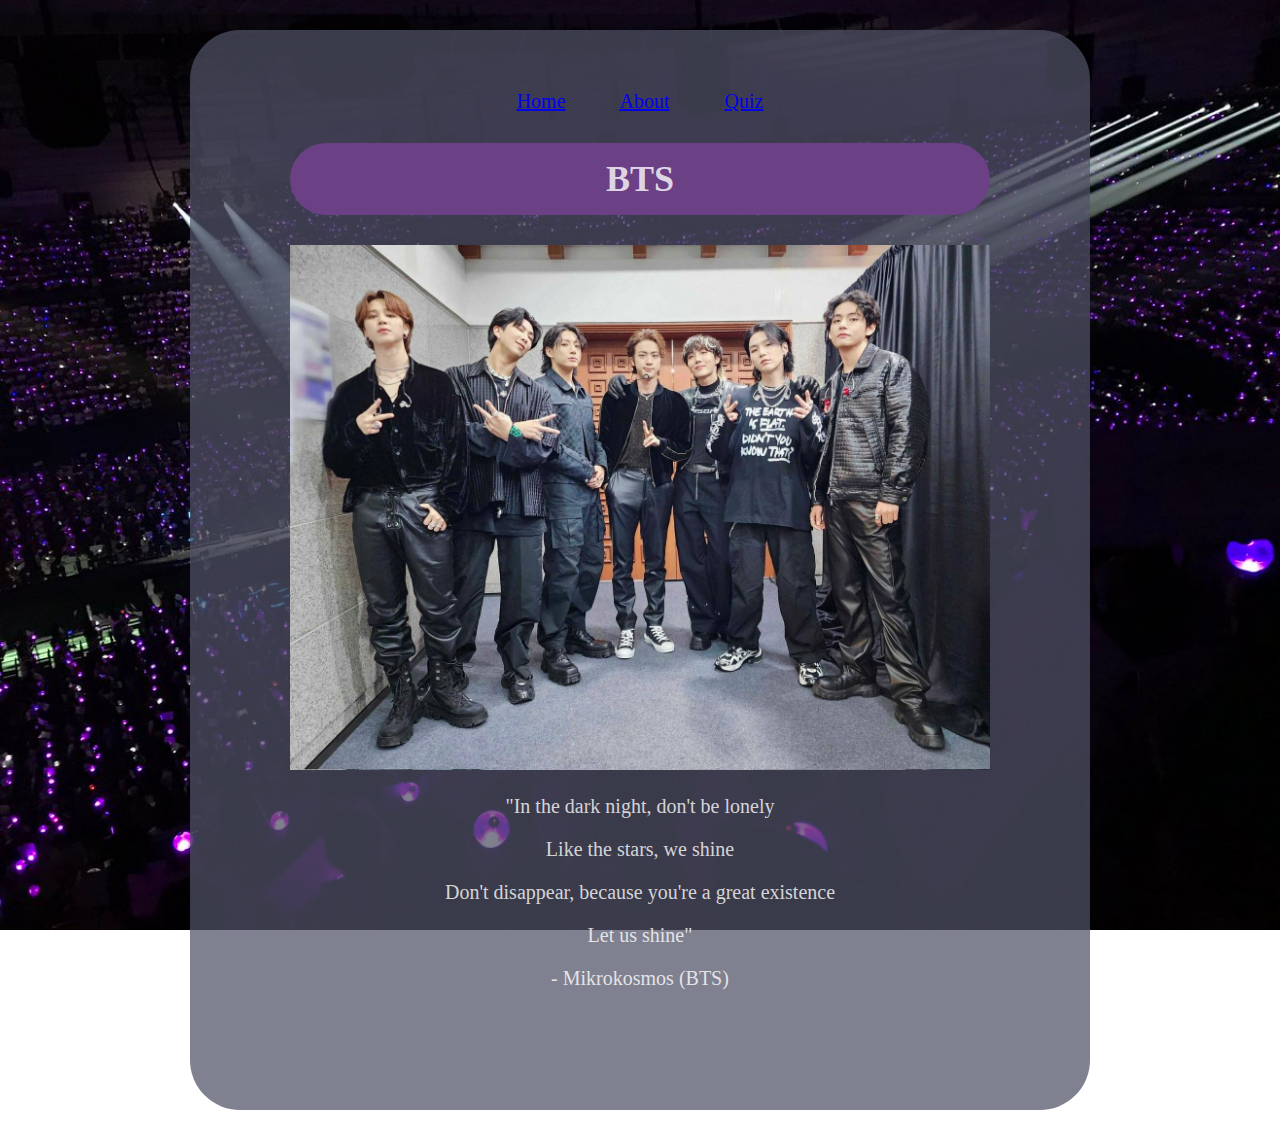
<file: index.html>
<!DOCTYPE html>
<html>
  <head>
    <title>BTS - Home</title>
    <link rel="stylesheet" href="style.css" />
  </head>

  <body class="btss">
    <!-- NAVIGATION BAR -->
    <p class="nav">
      <a href="index.html" class="home">Home</a>
      <a href="about.html" class="abo">About</a>
      <a href="quiz.html" class="quiz">Quiz</a>
    </p>

    <!-- PAGE TITLE & CONTENT -->
    <h1 class="bts">BTS</h1>
    <img src="img/busanconcert.jpeg" alt="BTS Grammys" width="700" />
    <p>"In the dark night, don't be lonely</p>
    <p>Like the stars, we shine</p>
    <p>Don't disappear, because you're a great existence</p>
    <p>Let us shine"</p>
    <p>- Mikrokosmos (BTS)</p>
  </body>
</html>
</file>
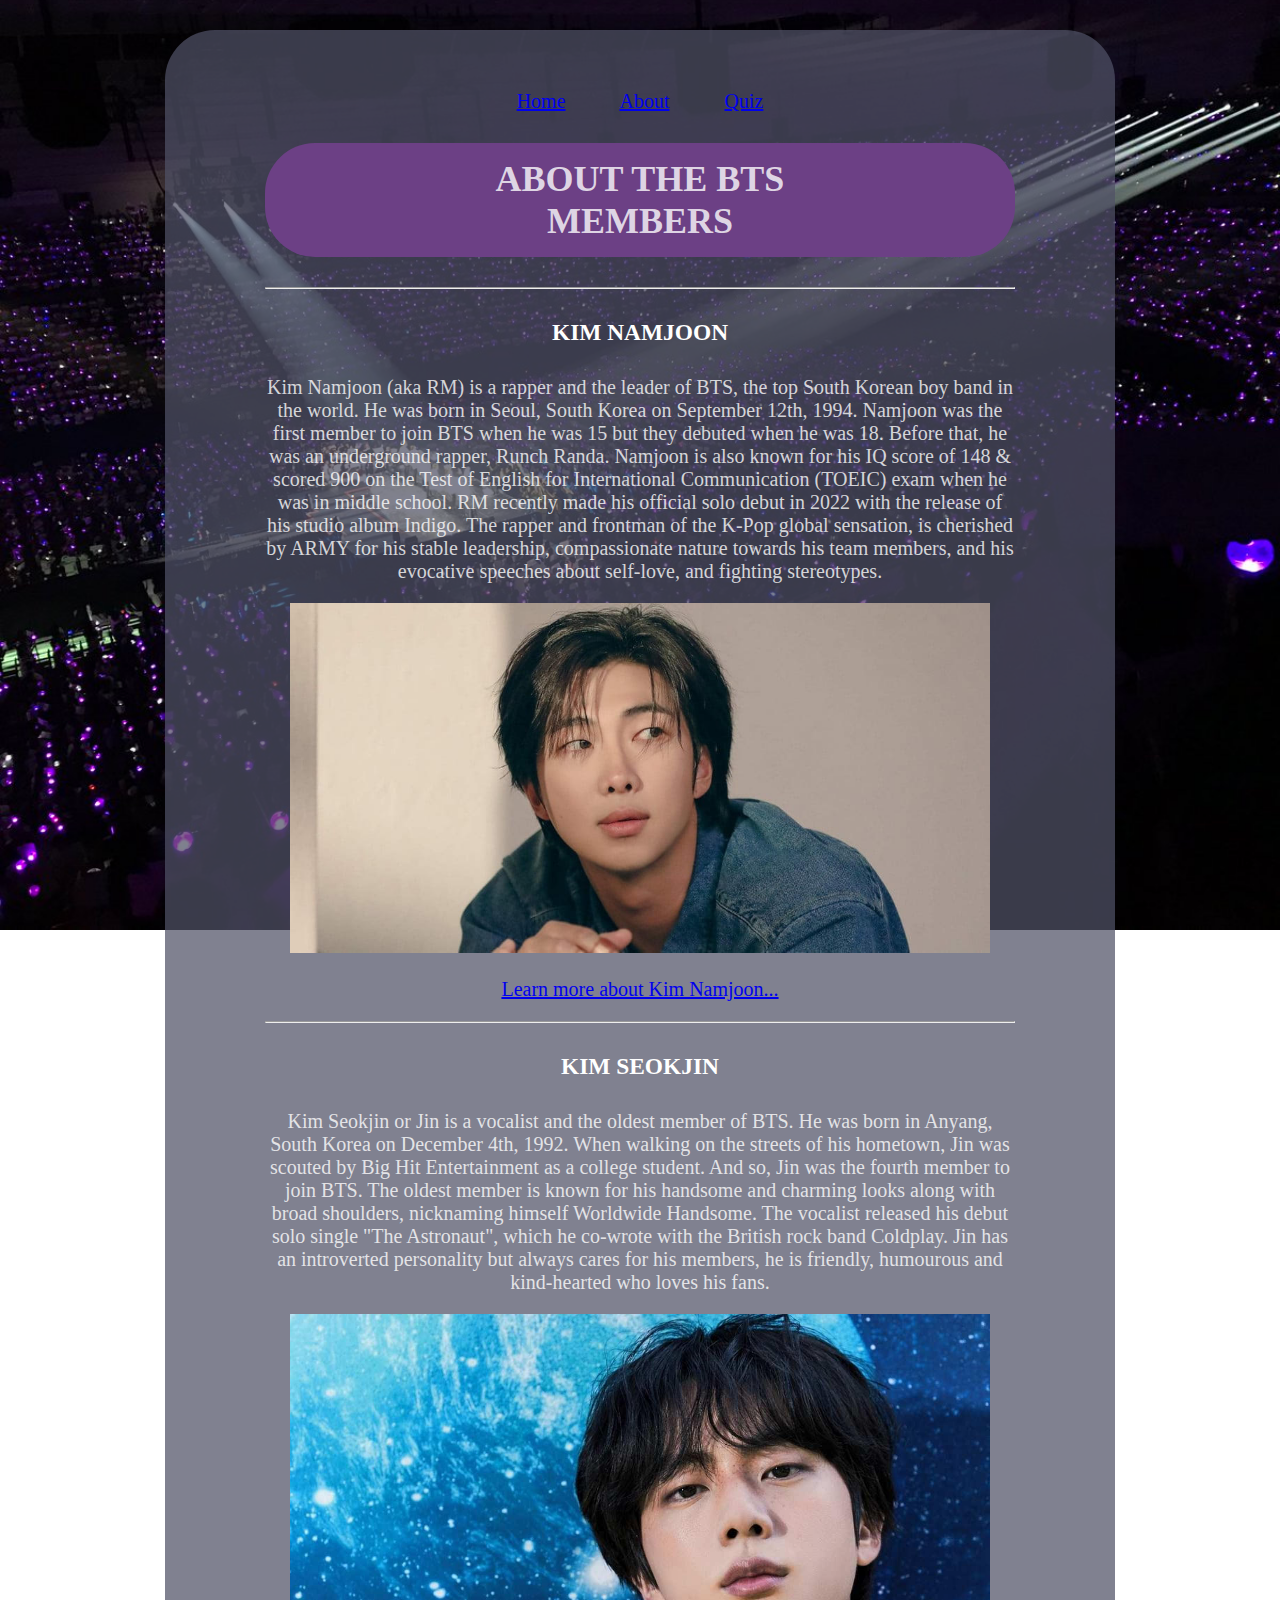
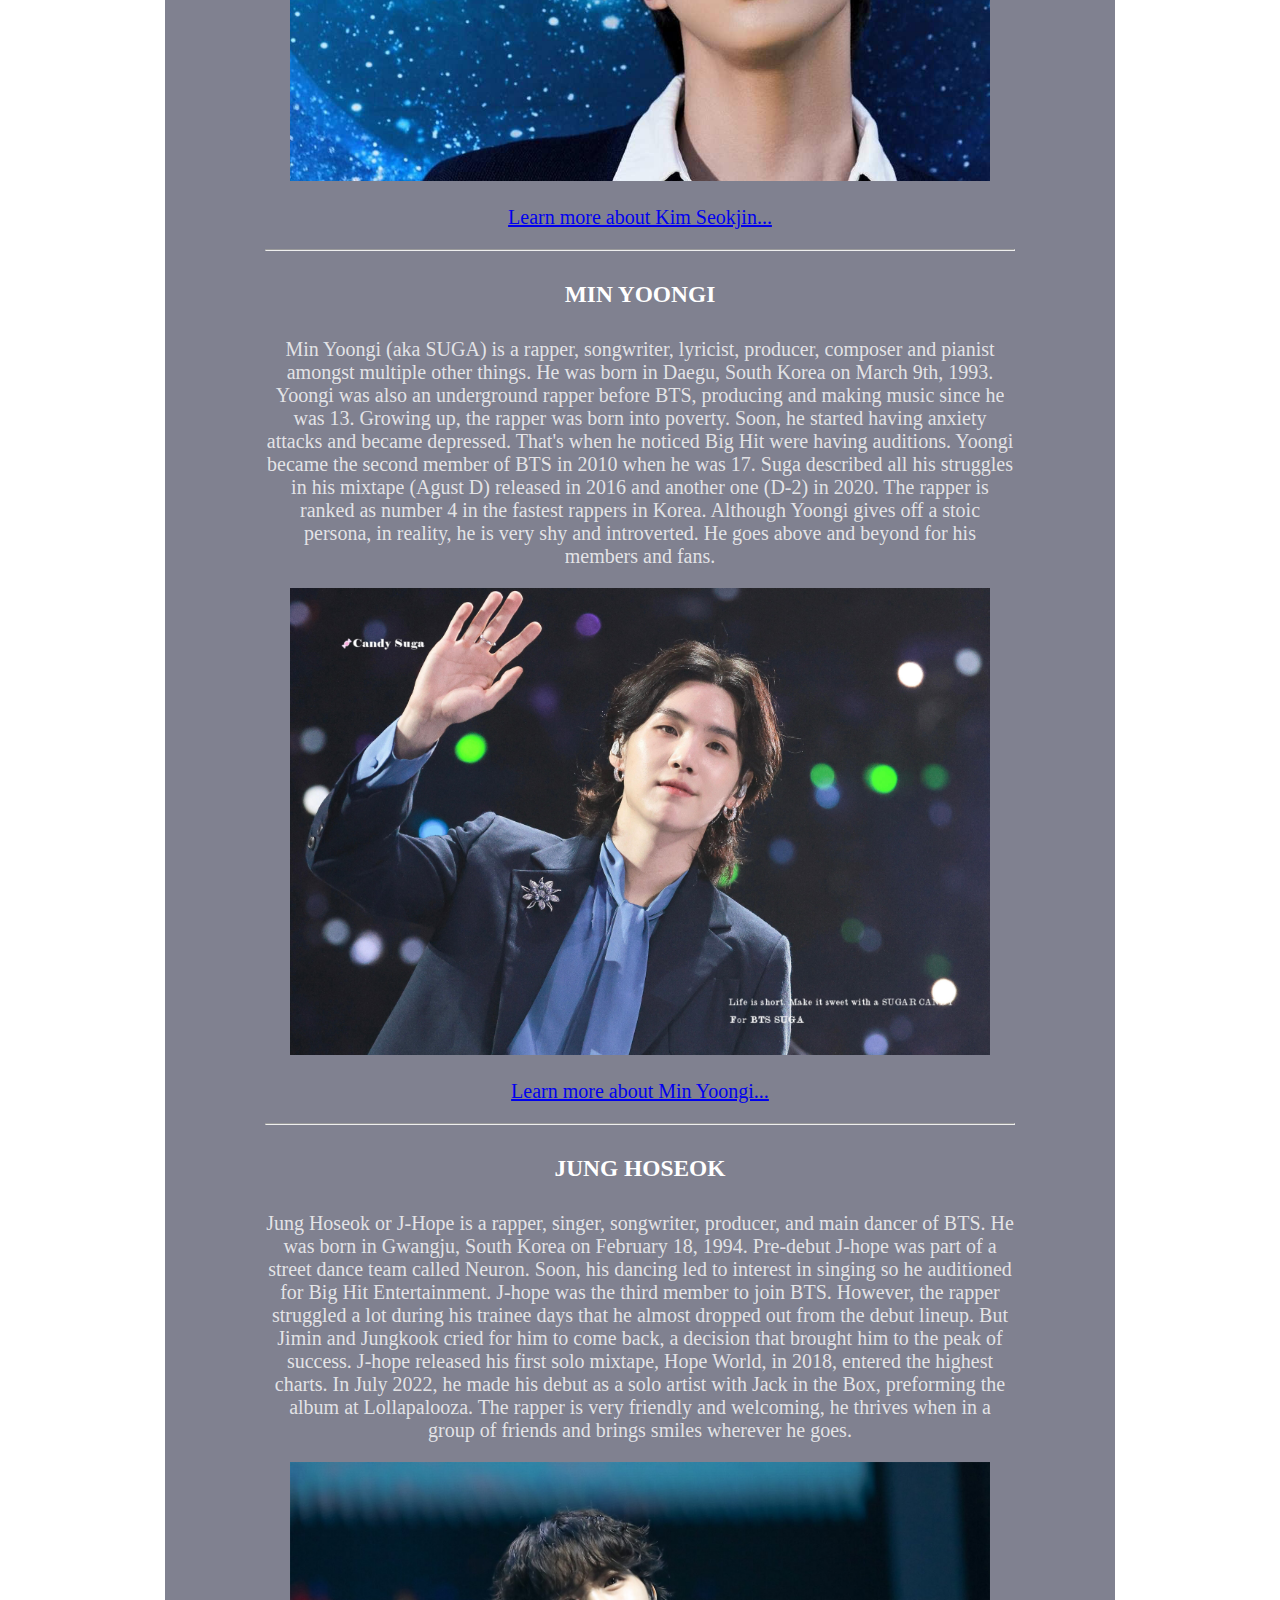
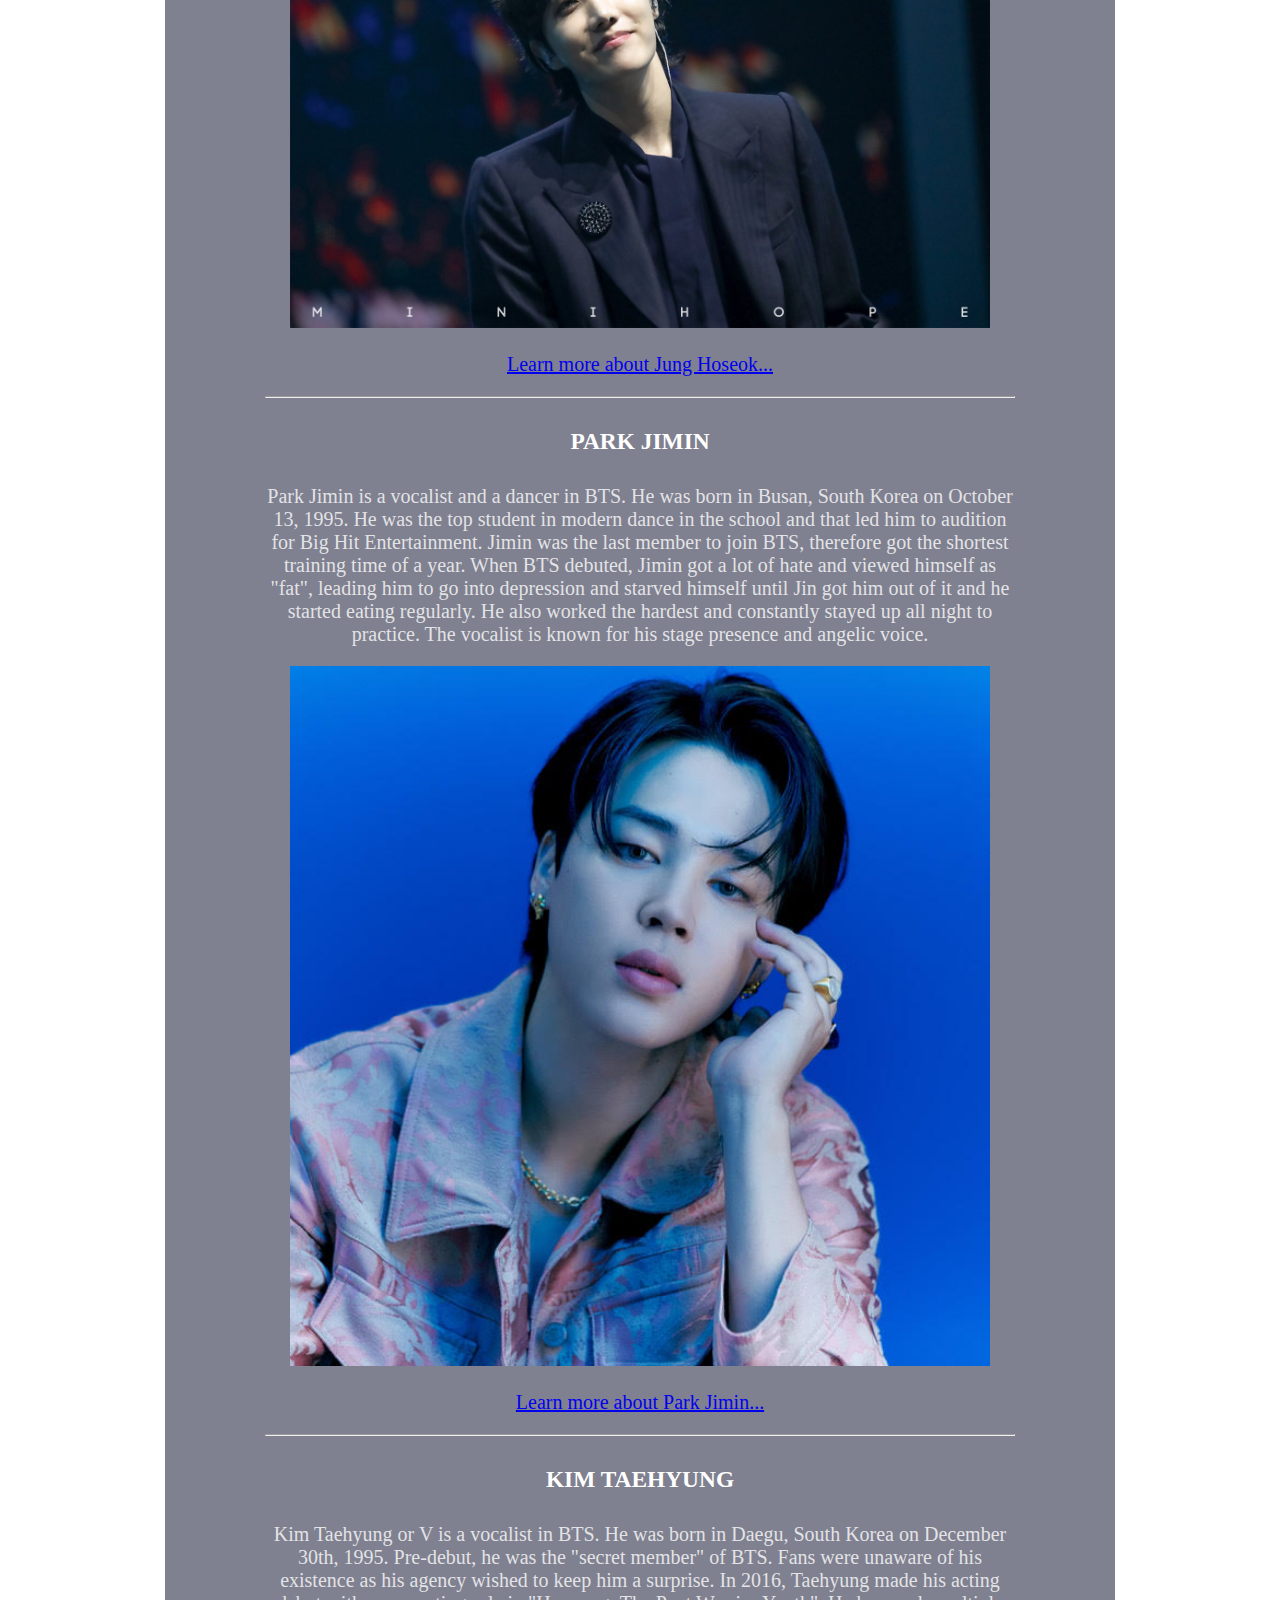
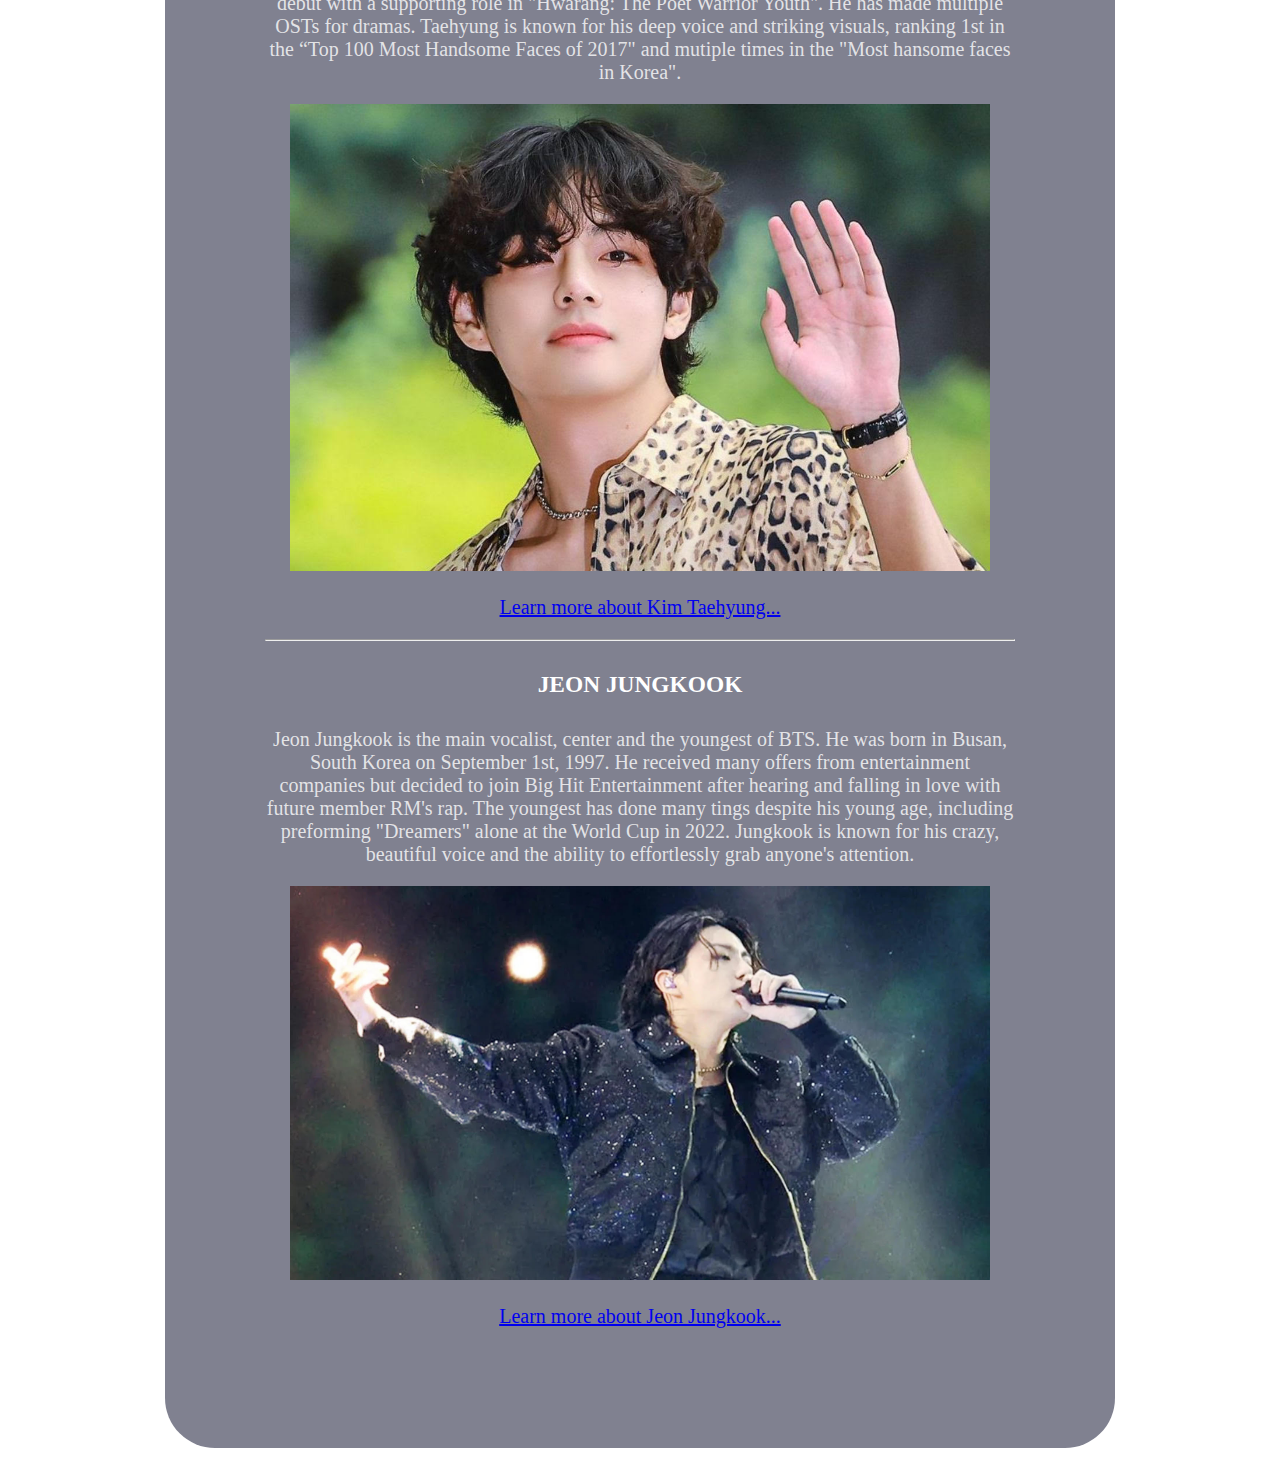
<file: about.html>
<!DOCTYPE html>
<html>
  <head>
    <title>BTS - About</title>
    <link rel="stylesheet" href="style.css" />
  </head>

  <body>
    <!-- NAVIGATION BAR -->
    <p class="nav">
      <a href="index.html">Home</a>
      <a href="about.html">About</a>
      <a href="quiz.html">Quiz</a>
    </p>
    <!-- PAGE TITLE & CONTENT -->

    <h1>ABOUT THE BTS MEMBERS</h1>
    <hr />
    <h3>KIM NAMJOON</h3>
    <p>
      Kim Namjoon (aka RM) is a rapper and the leader of BTS, the top South
      Korean boy band in the world. He was born in Seoul, South Korea on
      September 12th, 1994. Namjoon was the first member to join BTS when he was
      15 but they debuted when he was 18. Before that, he was an underground
      rapper, Runch Randa. Namjoon is also known for his IQ score of 148 &
      scored 900 on the Test of English for International Communication (TOEIC)
      exam when he was in middle school. RM recently made his official solo
      debut in 2022 with the release of his studio album Indigo. The rapper and
      frontman of the K-Pop global sensation, is cherished by ARMY for his
      stable leadership, compassionate nature towards his team members, and his
      evocative speeches about self-love, and fighting stereotypes.
    </p>
    <img src="img/rm.jpg" alt="RM" width="700" />
    <p>
      <a href="https://kprofiles.com/rap-monster-facts/" target="_blank">
        Learn more about Kim Namjoon...</a
      >
    </p>
    <hr />
    <h3>KIM SEOKJIN</h3>
    <p>
      Kim Seokjin or Jin is a vocalist and the oldest member of BTS. He was born
      in Anyang, South Korea on December 4th, 1992. When walking on the streets
      of his hometown, Jin was scouted by Big Hit Entertainment as a college
      student. And so, Jin was the fourth member to join BTS. The oldest member
      is known for his handsome and charming looks along with broad shoulders,
      nicknaming himself Worldwide Handsome. The vocalist released his debut
      solo single "The Astronaut", which he co-wrote with the British rock band
      Coldplay. Jin has an introverted personality but always cares for his
      members, he is friendly, humourous and kind-hearted who loves his fans.
    </p>
    <img src="img/jin.jpg" alt="Jin" width="700" />
    <p>
      <a href="https://kprofiles.com/jin-facts-profile/" target="_blank">
        Learn more about Kim Seokjin...</a
      >
    </p>
    <hr />
    <h3>MIN YOONGI</h3>
    <p>
      Min Yoongi (aka SUGA) is a rapper, songwriter, lyricist, producer,
      composer and pianist amongst multiple other things. He was born in Daegu,
      South Korea on March 9th, 1993. Yoongi was also an underground rapper
      before BTS, producing and making music since he was 13. Growing up, the
      rapper was born into poverty. Soon, he started having anxiety attacks and
      became depressed. That's when he noticed Big Hit were having auditions.
      Yoongi became the second member of BTS in 2010 when he was 17. Suga
      described all his struggles in his mixtape (Agust D) released in 2016 and
      another one (D-2) in 2020. The rapper is ranked as number 4 in the fastest
      rappers in Korea. Although Yoongi gives off a stoic persona, in reality,
      he is very shy and introverted. He goes above and beyond for his members
      and fans.
    </p>
    <img src="img/suga.jpg" alt="Suga" width="700" />
    <p>
      <a href="https://kprofiles.com/suga-facts-profile/" target="_blank">
        Learn more about Min Yoongi...</a
      >
    </p>
    <hr />
    <h3>JUNG HOSEOK</h3>
    <p>
      Jung Hoseok or J-Hope is a rapper, singer, songwriter, producer, and main
      dancer of BTS. He was born in Gwangju, South Korea on February 18, 1994.
      Pre-debut J-hope was part of a street dance team called Neuron. Soon, his
      dancing led to interest in singing so he auditioned for Big Hit
      Entertainment. J-hope was the third member to join BTS. However, the
      rapper struggled a lot during his trainee days that he almost dropped out
      from the debut lineup. But Jimin and Jungkook cried for him to come back,
      a decision that brought him to the peak of success. J-hope released his
      first solo mixtape, Hope World, in 2018, entered the highest charts. In
      July 2022, he made his debut as a solo artist with Jack in the Box,
      preforming the album at Lollapalooza. The rapper is very friendly and
      welcoming, he thrives when in a group of friends and brings smiles
      wherever he goes.
    </p>
    <img src="img/jhope.jpeg" alt="J-HOPE" width="700" />
    <p>
      <a href="https://kprofiles.com/j-hope-facts-profile/" target="_blank">
        Learn more about Jung Hoseok...</a
      >
    </p>
    <hr />
    <h3>PARK JIMIN</h3>
    <p>
      Park Jimin is a vocalist and a dancer in BTS. He was born in Busan, South
      Korea on October 13, 1995. He was the top student in modern dance in the
      school and that led him to audition for Big Hit Entertainment. Jimin was
      the last member to join BTS, therefore got the shortest training time of a
      year. When BTS debuted, Jimin got a lot of hate and viewed himself as
      "fat", leading him to go into depression and starved himself until Jin got
      him out of it and he started eating regularly. He also worked the hardest
      and constantly stayed up all night to practice. The vocalist is known for
      his stage presence and angelic voice.
    </p>
    <img src="img/jimin.jpg" alt="Jimin" width="700" />
    <p>
      <a href="https://kprofiles.com/jimin-facts-profile/" target="_blank">
        Learn more about Park Jimin...</a
      >
    </p>
    <hr />
    <h3>KIM TAEHYUNG</h3>
    <p>
      Kim Taehyung or V is a vocalist in BTS. He was born in Daegu, South Korea
      on December 30th, 1995. Pre-debut, he was the "secret member" of BTS. Fans
      were unaware of his existence as his agency wished to keep him a surprise.
      In 2016, Taehyung made his acting debut with a supporting role in
      "Hwarang: The Poet Warrior Youth". He has made multiple OSTs for dramas.
      Taehyung is known for his deep voice and striking visuals, ranking 1st in
      the “Top 100 Most Handsome Faces of 2017" and mutiple times in the "Most
      hansome faces in Korea".
    </p>
    <img src="img/v.jpg" alt="V" width="700" />
    <p>
      <a href="https://kprofiles.com/v-taehyung-facts-profile/" target="_blank">
        Learn more about Kim Taehyung...</a
      >
    </p>
    <hr />
    <h3>JEON JUNGKOOK</h3>
    <p>
      Jeon Jungkook is the main vocalist, center and the youngest of BTS. He was
      born in Busan, South Korea on September 1st, 1997. He received many offers
      from entertainment companies but decided to join Big Hit Entertainment
      after hearing and falling in love with future member RM's rap. The
      youngest has done many tings despite his young age, including preforming
      "Dreamers" alone at the World Cup in 2022. Jungkook is known for his
      crazy, beautiful voice and the ability to effortlessly grab anyone's
      attention.
    </p>
    <img src="img/jk.jpg" alt="Jungkook" width="700" />
    <p>
      <a href="https://kprofiles.com/jungkook-facts-profile/" target="_blank">
        Learn more about Jeon Jungkook...</a
      >
    </p>
  </body>
</html>
</file>
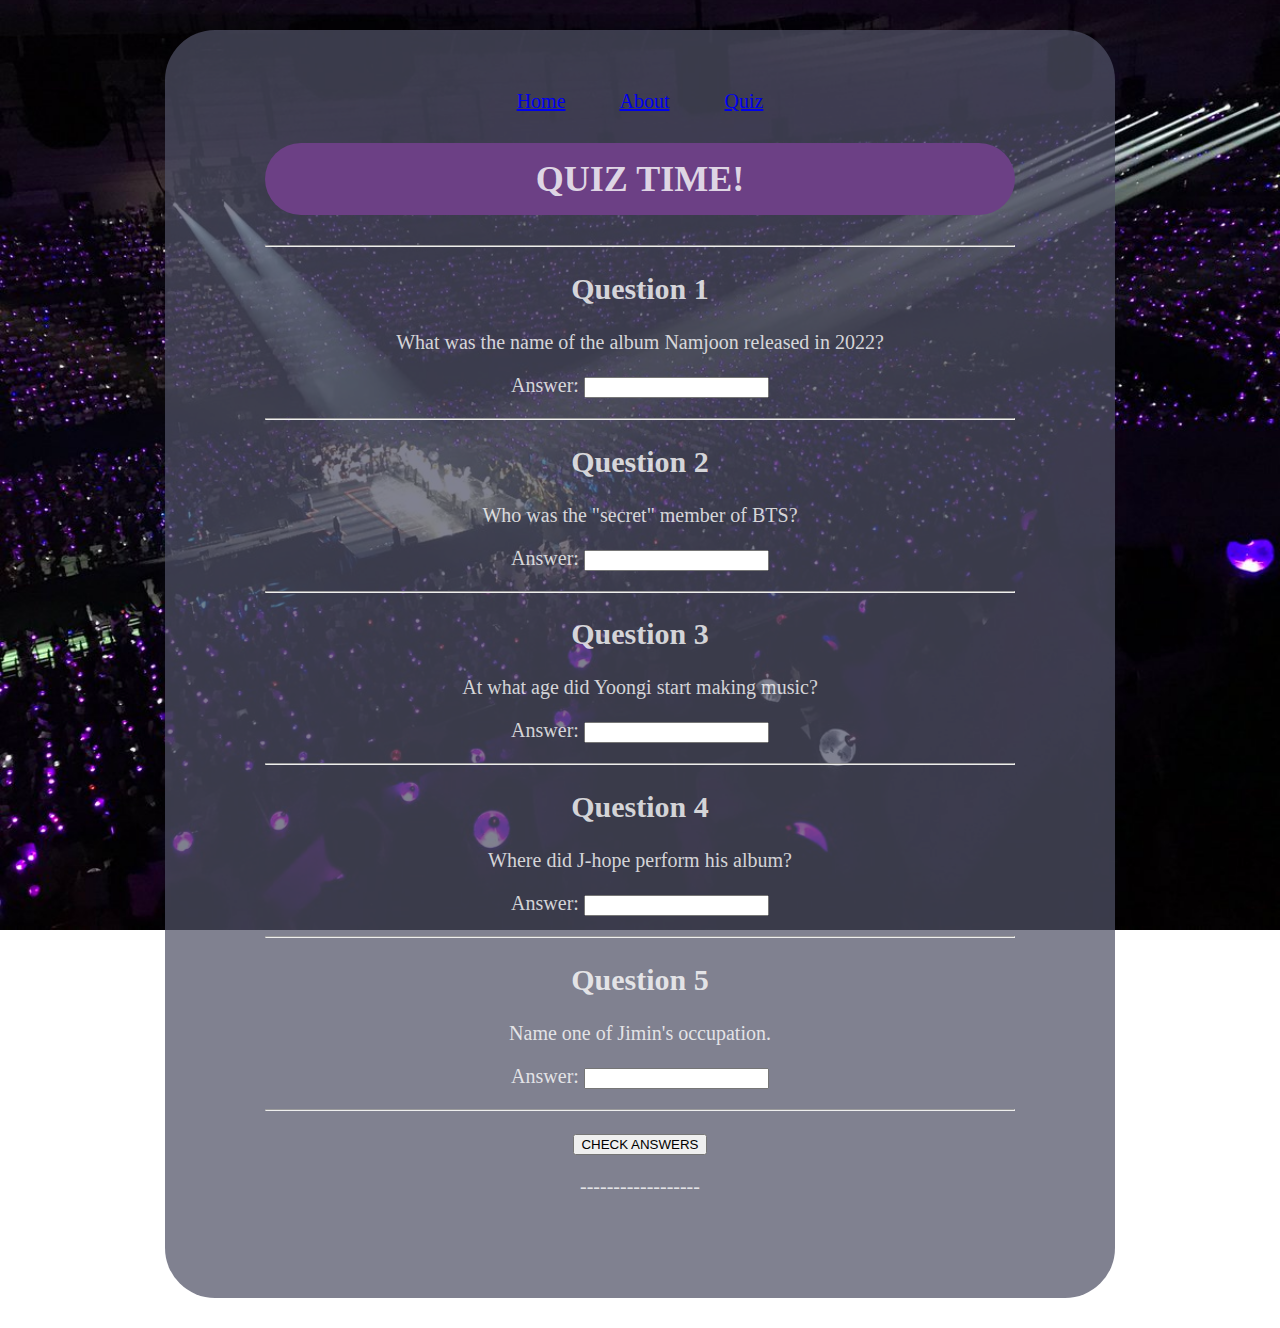
<file: quiz.html>
<!DOCTYPE html>
<html>
  <head>
    <title>BTS - Quiz</title>
    <link rel="stylesheet" href="style.css" />
    <script defer src="main.js"></script>
  </head>

  <body>
    <!-- NAVIGATION BAR -->
    <p class="nav">
      <a href="index.html">Home</a>
      <a href="about.html">About</a>
      <a href="quiz.html">Quiz</a>
    </p>
    <!-- PAGE TITLE & CONTENT -->

    <h1>QUIZ TIME!</h1>
    <hr />
    <h2>Question 1</h2>
    <p>What was the name of the album Namjoon released in 2022?</p>
    <p>Answer: <input id="indi-in" type="text" /></p>
    <div id="ind-out"></div>
    <hr />

    <h2>Question 2</h2>
    <p>Who was the "secret" member of BTS?</p>
    <p>Answer: <input id="v-in" type="text" /></p>
    <div id="v-out"></div>

    <hr />
    <h2>Question 3</h2>
    <p>At what age did Yoongi start making music?</p>
    <p>Answer: <input id="mus-in" type="number" /></p>
    <div id="mus-out"></div>

    <hr />
    <h2>Question 4</h2>
    <p>Where did J-hope perform his album?</p>
    <p>Answer: <input id="loll-in" type="text" /></p>
    <div id="loll-out"></div>

    <hr />
    <h2>Question 5</h2>
    <p>Name one of Jimin's occupation.</p>
    <p>Answer: <input id="occ-in" type="text" /></p>
    <div id="occ-out"></div>
    <hr />

    <p><button id="check">CHECK ANSWERS</button></p>
    <div id="output">------------------</div>
  </body>
</html>
</file>
<file: style.css>
html {
  background: url("img/Btsthewingstour.jpg") no-repeat center fixed;
  background-size: cover;
}

h3 {
  color: white;
  margin: 30px auto;
}

body {
  font-family: Cambria, Cochin, Georgia, Times, "Times New Roman", serif;
  text-align: center;
  font-size: 20px;
  background-color: rgba(80, 82, 102, 0.726);
  border-radius: 50px;
  width: 750px;
  margin: 30px auto;
  padding: 30px 100px 100px;
  color: rgba(255, 255, 255, 0.795);
}

h1 {
  background-color: rgb(108, 64, 133);
  border-radius: 50px;
  width: 500px auto;
  margin: 30px auto;
  padding: 15px 150px 15px;
  font-family: Cambria, Cochin, Georgia, Times, "Times New Roman", serif;
  font-size: 36px;
  text-align: center;
}

.btss {
  text-align: center;
  width: 700px;
  margin: 30px auto;
  font-size: 20px;
}

.nav {
  text-decoration: none;
  text-align: center;
  word-spacing: 50px;
  margin: 30px auto;
  color: rgb(255, 255, 255);
}

a:hover,
a:active,
a:visited {
  background-color: rgba(0, 0, 0, 0.63);
  padding: 5px 5px;
  border-radius: 5px;
  color: rgb(255, 255, 255);
}

a.home:hover,
a.abo:hover,
a.quiz:hover {
  text-decoration: underline rgb(192, 150, 247) 2px;
  color: rgb(192, 150, 247);
}
</file>
